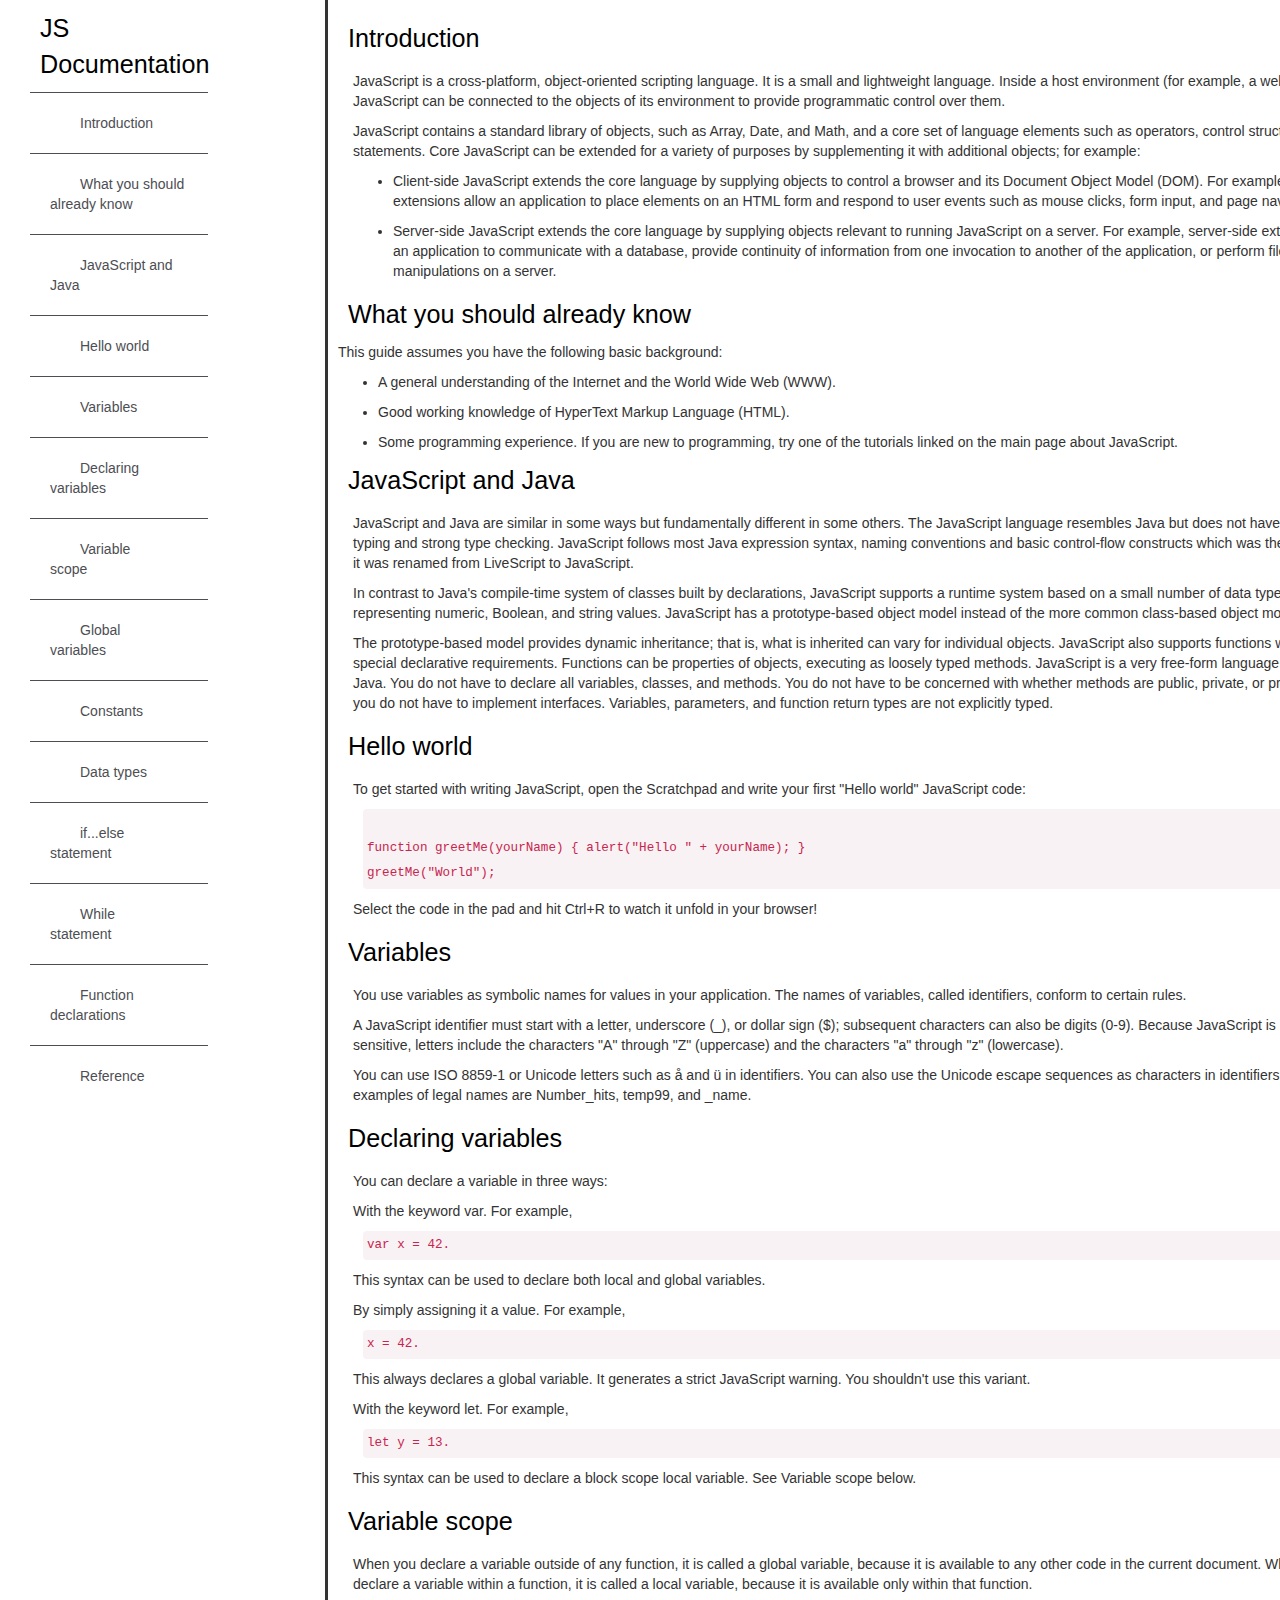
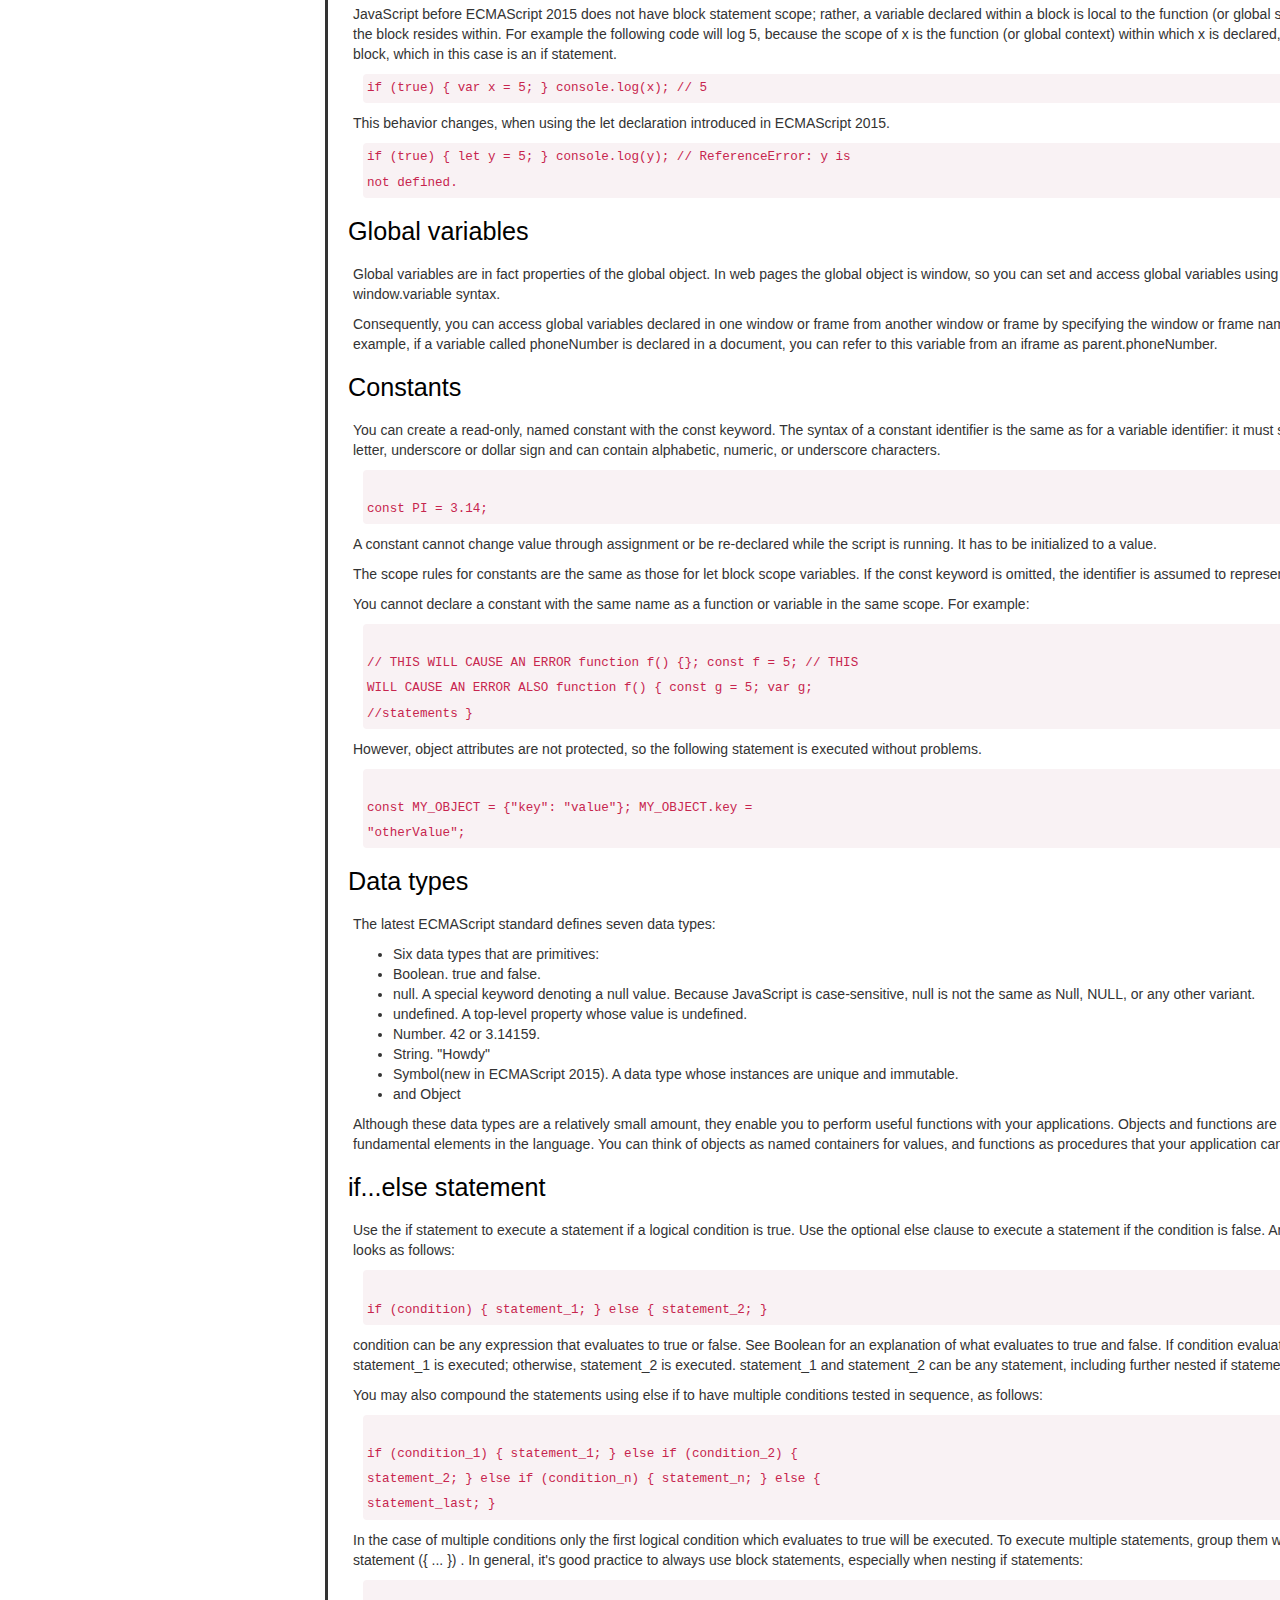
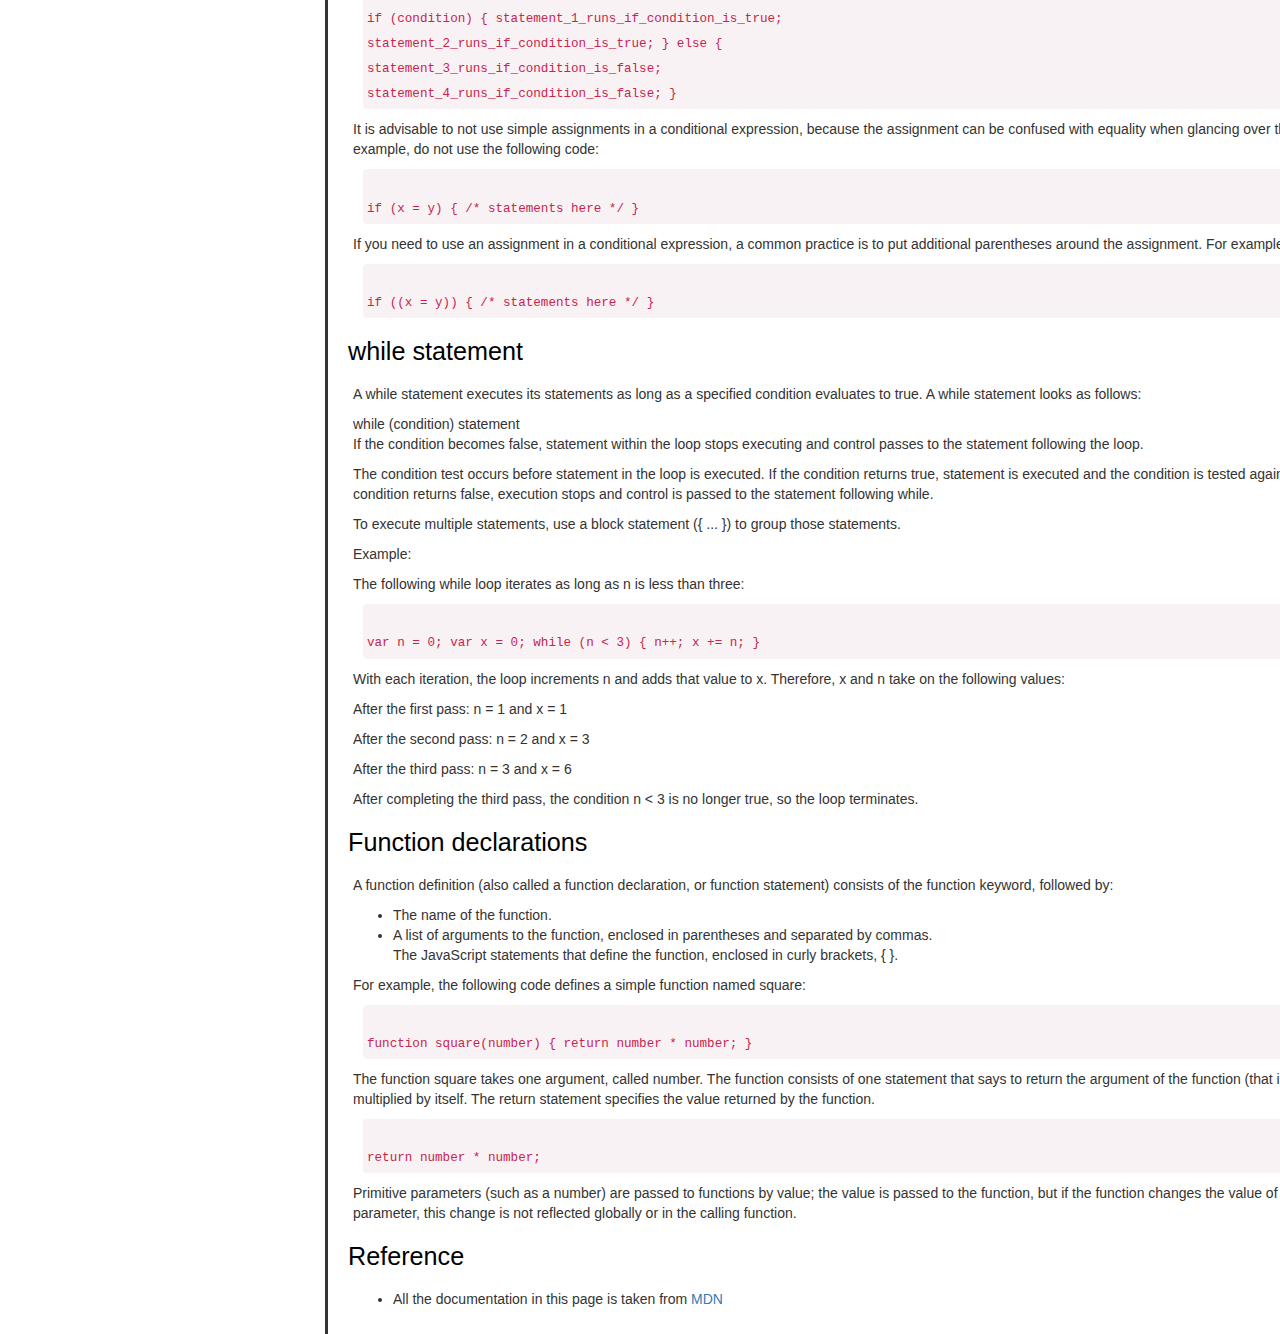
<file: fcc-test-suite-template-master/index.html>
<!DOCTYPE html>
<html lang="en">
  <head>
    <meta charset="UTF-8">
    <title>JS Documentation</title>
    <link rel="stylesheet" href="css/style.css">
    <!-- Latest compiled and minified CSS -->
<link rel="stylesheet" href="https://maxcdn.bootstrapcdn.com/bootstrap/3.4.1/css/bootstrap.min.css">

<!-- jQuery library -->
<script src="https://ajax.googleapis.com/ajax/libs/jquery/3.6.4/jquery.min.js"></script>

<!-- Latest compiled JavaScript -->
<script src="https://maxcdn.bootstrapcdn.com/bootstrap/3.4.1/js/bootstrap.min.js"></script>
  </head>

  <body>
    <script src="https://cdn.freecodecamp.org/testable-projects-fcc/v1/bundle.js"></script>

    

    
<div class="col-md-12">
<nav id="navbar" class="col-md-2">
  <header>JS Documentation</header>
<ul > 
  
  <li><a class="nav-link" href="#Introduction">Introduction</a></li>
  <li><a class="nav-link" href="#What_you_should_already_know">What you should already know</a></li>
  <li><a class="nav-link" href="#JavaScript_and_Java">JavaScript and Java</a></li>
  <li><a class="nav-link" href="#Hello_world">Hello world</a></li>
  <li><a class="nav-link" href="#Variables">Variables</a></li>
  <li><a class="nav-link" href="#Declaring_variables">Declaring variables</a></li>
  <li><a class="nav-link" href="#Variable_scope">Variable scope</a></li>
  <li><a class="nav-link" href="#Variables">Global variables</a></li>
  <li><a class="nav-link" href="#Constants">Constants</a></li>
  <li><a class="nav-link" href="#Data_types">Data types</a></li>
  <li><a class="nav-link" href="#if...else_statement">if...else statement</a></li>
  <li><a class="nav-link" href="#while_statement">While statement</a></li>
  <li><a class="nav-link" href="#Function_declarations">Function declarations</a></li>
  <li><a class="nav-link" href="#Reference">Reference</a></li>
</ul>
</nav>

  <main class="col-md-10 " id="main-doc">
    <section class="main-section" id="Introduction">
    <header>Introduction</header>
    <article>
    <p>JavaScript is a cross-platform, object-oriented scripting language. It is a small and lightweight language. Inside a host environment (for example, a web browser), JavaScript can be connected to the objects of its environment to provide programmatic control over them. </p>
    
    <p>JavaScript contains a standard library of objects, such as Array, Date, and Math, and a core set of language elements such as operators, control structures, and statements. Core JavaScript can be extended for a variety of purposes by supplementing it with additional objects; for example:</p>
    
    
    <p><ul><li> Client-side JavaScript extends the core language by supplying objects to control a browser and its Document Object Model (DOM). For example, client-side extensions allow an application to place elements on an HTML form and respond to user events such as mouse clicks, form input, and page navigation.</li></ul></p>
    
    <p><ul><li>
      Server-side JavaScript extends the core language by supplying objects relevant to running JavaScript on a server. For example, server-side extensions allow an application to communicate with a database, provide continuity of information from one invocation to another of the application, or perform file manipulations on a server.
    </li></ul></p>
  </article>
  </section>
    
    <section class="main-section" id="What_you_should_already_know" >
    <header>What you should already know</header>
      <p>This guide assumes you have the following basic background:</p>
    <ul><li>A general understanding of the Internet and the World Wide Web (WWW).</li></ul>
    
    <ul><li>Good working knowledge of HyperText Markup Language (HTML).</li></ul>
      
    <ul><li>Some programming experience. If you are new to programming, try one of the tutorials linked on the main page about JavaScript.</li></ul></section>

    <section id="JavaScript_and_Java" class="main-section">
      <header>JavaScript and Java</header>
     
     <article>
      <p>JavaScript and Java are similar in some ways but fundamentally different in some others. The JavaScript language resembles Java but does not have Java's static typing and strong type checking. JavaScript follows most Java expression syntax, naming conventions and basic control-flow constructs which was the reason why it was renamed from LiveScript to JavaScript. </p>
    
    
    <p>In contrast to Java's compile-time system of classes built by declarations, JavaScript supports a runtime system based on a small number of data types representing numeric, Boolean, and string values. JavaScript has a prototype-based object model instead of the more common class-based object model.</p> The prototype-based model provides dynamic inheritance; that is, what is inherited can vary for individual objects. JavaScript also supports functions without any special declarative requirements. Functions can be properties of objects, executing as loosely typed methods.
    
    JavaScript is a very free-form language compared to Java. You do not have to declare all variables, classes, and methods. You do not have to be concerned with whether methods are public, private, or protected, and you do not have to implement interfaces. Variables, parameters, and function return types are not explicitly typed.
  </article>  
  </section>
    <section class="main-section" id="Hello_world">
    <header>Hello world</header>
  <article>
    To get started with writing JavaScript, open the Scratchpad and write your first "Hello world" JavaScript code:
    <code>
    function greetMe(yourName) { alert("Hello " + yourName); }
    greetMe("World");</code>
    Select the code in the pad and hit Ctrl+R to watch it unfold in your browser!
  </article>
  </section>


    <section class="main-secion" id="Variables">
    <header>Variables</header>
  <article>
    <p>You use variables as symbolic names for values in your application. The names of variables, called identifiers, conform to certain rules.</p>
  
 

  <div>
    <p>A JavaScript identifier must start with a letter, underscore (_), or dollar sign ($); subsequent characters can also be digits (0-9). Because JavaScript is case sensitive, letters include the characters "A" through "Z" (uppercase) and the characters "a" through "z" (lowercase). </p>
    
    <p>You can use ISO 8859-1 or Unicode letters such as å and ü in identifiers. You can also use the Unicode escape sequences as characters in identifiers. Some examples of legal names are Number_hits, temp99, and _name.</p>
  </div>
  </article>
  </section>




    <section class="main-section" id="Declaring_variables">
    <header>Declaring variables</header>
    <article>
    <p>You can declare a variable in three ways:</p>
    <p>With the keyword var. For example,</p>
    <code> var x = 42.</code>

    <p>This syntax can be used to declare both local and global variables.</p>
    
    <p>By simply assigning it a value. For example,</p>
     <code> x = 42.</code>
    <p>This always declares a global variable. It generates a strict JavaScript warning. You shouldn't use this variant.</p>
    
    <p>With the keyword let. For example,</p>
    <code> let y = 13.</code>
    <p>This syntax can be used to declare a block scope local variable. See Variable scope below.</p>
  </article>  
  </section>


    <section class="main-section" id="Variable_scope">
     
    <header>Variable scope</header>
    <article>
    <p>When you declare a variable outside of any function, it is called a global variable, because it is available to any other code in the current document. When you declare a variable within a function, it is called a local variable, because it is available only within that function.</p>
    
    <p>JavaScript before ECMAScript 2015 does not have block statement scope; rather, a variable declared within a block is local to the function (or global scope) that the block resides within. For example the following code will log 5, because the scope of x is the function (or global context) within which x is declared, not the block, which in this case is an if statement. </p>
    
   <code>if (true) { var x = 5; } console.log(x); // 5</code> 
    <p> This behavior changes, when using the let declaration introduced in ECMAScript 2015.</p>
    
  <code> if (true) { let y = 5; } console.log(y); // ReferenceError: y is
    not defined.</code>
    </article>

    </section>

    <section class="main-secion" id="Global_variables">
    <header>Global variables </header>
    <article>
    <p>Global variables are in fact properties of the global object. In web pages the global object is window, so you can set and access global variables using the window.variable syntax. </p>
    
    <p>Consequently, you can access global variables declared in one window or frame from another window or frame by specifying the window or frame name. For example, if a variable called phoneNumber is declared in a document, you can refer to this variable from an iframe as parent.phoneNumber. </p>
    </article>  
  </section>
    
    <section class="main-section" id="Constants">
    <header>Constants</header>
    <article>
    <p> You can create a read-only, named constant with the const keyword. The syntax of a constant identifier is the same as for a variable identifier: it must start with a letter, underscore or dollar sign and can contain alphabetic, numeric, or underscore characters.</p>
    <code>
    const PI = 3.14;
    </code>
   <p> A constant cannot change value through assignment or be re-declared while the script is running. It has to be initialized to a value.</p>

    <p> The scope rules for constants are the same as those for let block scope variables. If the const keyword is omitted, the identifier is assumed to represent a variable.</p>
    
    
    <p>You cannot declare a constant with the same name as a function or variable in the same scope. For example: </p>
    <code>
    // THIS WILL CAUSE AN ERROR function f() {}; const f = 5; // THIS
    WILL CAUSE AN ERROR ALSO function f() { const g = 5; var g;
    //statements }
  </code>
    <p>However, object attributes are not protected, so the following statement is executed without problems.</p>
    <code>
    const MY_OBJECT = {"key": "value"}; MY_OBJECT.key =
    "otherValue";
  </code>
    </article>
    </section>
   
    <section class="main-section" id="Data_types">
    <header>Data types</header>
    <article>
    <p>The latest ECMAScript standard defines seven data types:</p>
    
    
    <ul>
      <li>Six data types that are primitives:</li>
      <li>Boolean. true and false.</li>
      <li>null. A special keyword denoting a null value. Because JavaScript is case-sensitive, null is not the same as Null, NULL, or any other variant.</li>
      <li>undefined. A top-level property whose value is undefined.</li>
      <li>Number. 42 or 3.14159.</li>
      <li>String. "Howdy"</li>
      <li>Symbol(new in ECMAScript 2015). A data type whose instances are unique and immutable. </li>
      <li>and Object</li>
    </ul>
    
        
  <p>Although these data types are a relatively small amount, they enable you to perform useful functions with your applications. Objects and functions are the other fundamental elements in the language. You can think of objects as named containers for values, and functions as procedures that your application can perform.</p>
</article>  
</section>
    <section class="main-section" id="if...else_statement">
    <header> if...else statement </header>
    <article>
    <p> Use the if statement to execute a statement if a logical condition is true. Use the optional else clause to execute a statement if the condition is false. An if statement looks as follows: </p>
    <code> 
    if (condition) { statement_1; } else { statement_2; }
    </code>
    <p>condition can be any expression that evaluates to true or false. See Boolean for an explanation of what evaluates to true and false. If condition evaluates to true, statement_1 is executed; otherwise, statement_2 is executed. statement_1 and statement_2 can be any statement, including further nested if statements.</p>
    
    <p>You may also compound the statements using else if to have multiple conditions tested in sequence, as follows:</p>
    <code>
    if (condition_1) { statement_1; } else if (condition_2) {
    statement_2; } else if (condition_n) { statement_n; } else {
    statement_last; }
  </code>
    <p> In the case of multiple conditions only the first logical condition which evaluates to true will be executed. To execute multiple statements, group them within a block statement ({ ... }) . In general, it's good practice to always use block statements, especially when nesting if statements:</p>
    <code>
    if (condition) { statement_1_runs_if_condition_is_true;
    statement_2_runs_if_condition_is_true; } else {
    statement_3_runs_if_condition_is_false;
    statement_4_runs_if_condition_is_false; }
  </code>
     <p> It is advisable to not use simple assignments in a conditional expression, because the assignment can be confused with equality when glancing over the code. For example, do not use the following code:</p>
    <code>
     if (x = y) { /* statements here */ }
    </code>
    <p>If you need to use an assignment in a conditional expression, a common practice is to put additional parentheses around the assignment. For example:</p>
    <code>
    if ((x = y)) { /* statements here */ }
  </code>  
  </article>
    </section>
    
    
    <section id="while_statement" class="main-section">
    <header>while statement</header>
    <article>
    <p> A while statement executes its statements as long as a specified condition evaluates to true. A while statement looks as follows:</p>
    while (condition) statement

    <p> If the condition becomes false, statement within the loop stops executing and control passes to the statement following the loop.</p>

    <p>The condition test occurs before statement in the loop is executed. If the condition returns true, statement is executed and the condition is tested again. If the condition returns false, execution stops and control is passed to the statement following while. </p>
    
    
    <p> To execute multiple statements, use a block statement ({ ... }) to group those statements.</p>
    
    <p>Example:</p>
    <p> The following while loop iterates as long as n is less than three:</p>
    <code>
    var n = 0; var x = 0; while (n < 3) { n++; x += n; }
    </code>
    <p>With each iteration, the loop increments n and adds that value to x. Therefore, x and n take on the following values: </p>
    
    
    <p>After the first pass: n = 1 and x = 1 </p>
    <p>After the second pass: n = 2 and x = 3</p>   
    <p> After the third pass: n = 3 and x = 6 </p>
    <p>After completing the third pass, the condition n < 3 is no longer true, so the loop terminates.</p>
  </article>  
  </section>




    <section id="Function_declarations" class="main-section">
      
    <header>Function declarations</header>
    <article>
    <p> A function definition (also called a function declaration, or function statement) consists of the function keyword, followed by:</p>
    <ul><li>The name of the function.</li>
    <li>A list of arguments to the function, enclosed in parentheses and separated by commas.</li>
    The JavaScript statements that define the function, enclosed in curly brackets, { }.</ul>
    For example, the following code defines a simple function named square:
    <code>
    function square(number) { return number * number; }</code>
    The function square takes one argument, called number. The function consists of one statement that says to return the argument of the function (that is, number) multiplied by itself. The return statement specifies the value returned by the function.
    <code>
    return number * number;
  </code>
    <p>Primitive parameters (such as a number) are passed to functions by value; the value is passed to the function, but if the function changes the value of the parameter, this change is not reflected globally or in the calling function.</p>
    </article>
    </section>

    <section id="Reference" class="main-section">
    <header>Reference</header>
    <article>
    <ul>
      <li>All the documentation in this page is taken from <a href="https://developer.mozilla.org/en-US/docs/Web/JavaScript/Guide" target="_blank">MDN</a>
      </li>
    </ul>
    </article>
  </section>
</main>
    </section>
  
    <script  src="js/index.js"></script>
  </body>
</html>
</file>
<file: fcc-test-suite-template-master/css/style.css>
@media only screen and (max-width: 780px) {
    img {
        width: 300px;
        height: 300px;
    }}
.mylinks div{
    border-bottom-style: solid;
    padding-top: 20px;
    padding-bottom: 20px;
    border-width: 1px;
}
.nav-link{
    text-decoration: none;
    padding: 10px 30px;
    color: #4d4e53;
}
#navbar ul{
    height: 88%;
    padding: 0px;
    overflow-y: auto;
    overflow-x: hidden;
}
#navbar li{
    color: #4d4e53;
    border-top: 1px solid;
    list-style: none;
    position: relative;
    width: 100%;
    padding: 20px;
}

article{
    margin: 15px;
}
code {
    display: block;
    text-align: left;
    white-space: pre-line;
    position: relative;
    word-break: normal;
    word-wrap: normal;
    line-height: 2;
    color: antiquewhite;
    background-color: #f7f7f7;
    padding: 15px;
    margin: 10px;
    border-radius: 5px;
}
#main-doc{
    position: absolute;
    margin-left: 310px;
    padding: 10px;
    margin-bottom: 110px;
    border-left-style: solid;
}
header {
    color: black;
    margin: 10px;
    
    font-size: 1.8em;
    font-weight: thin;
}
</file>
